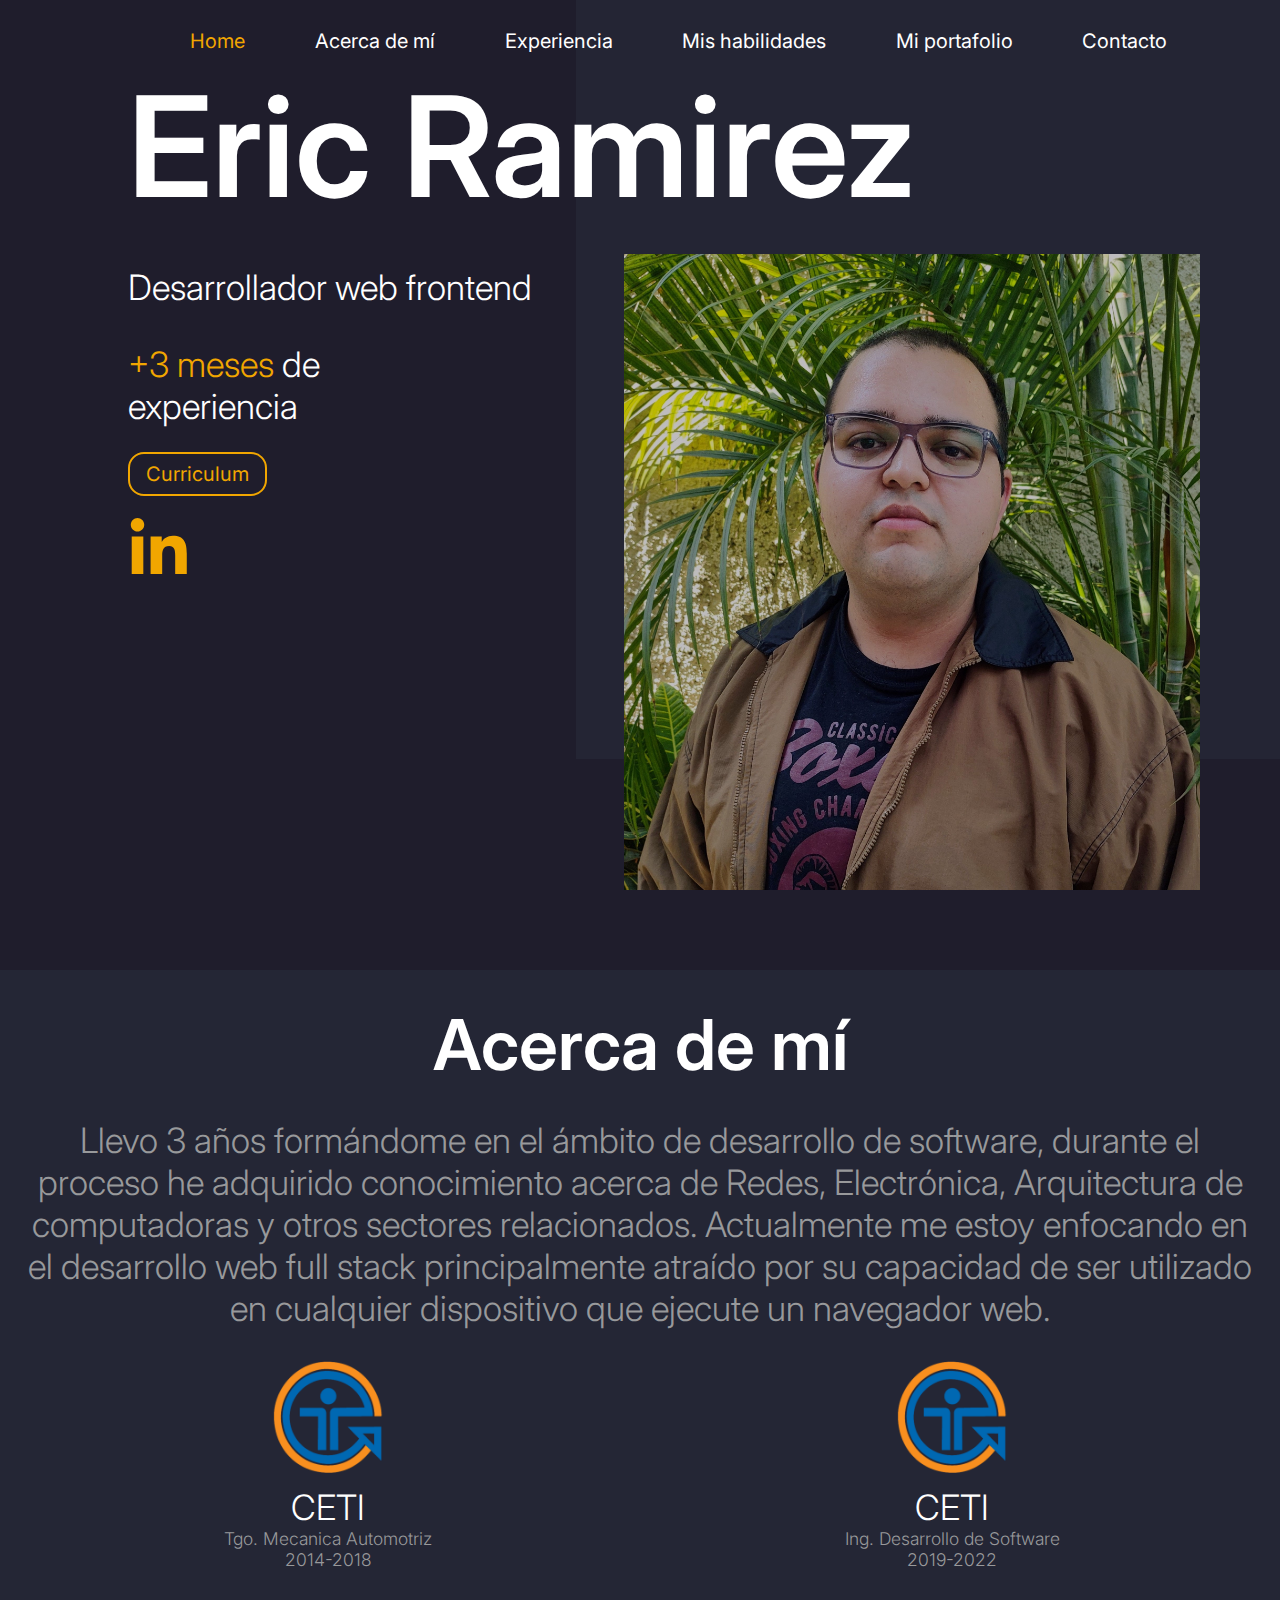
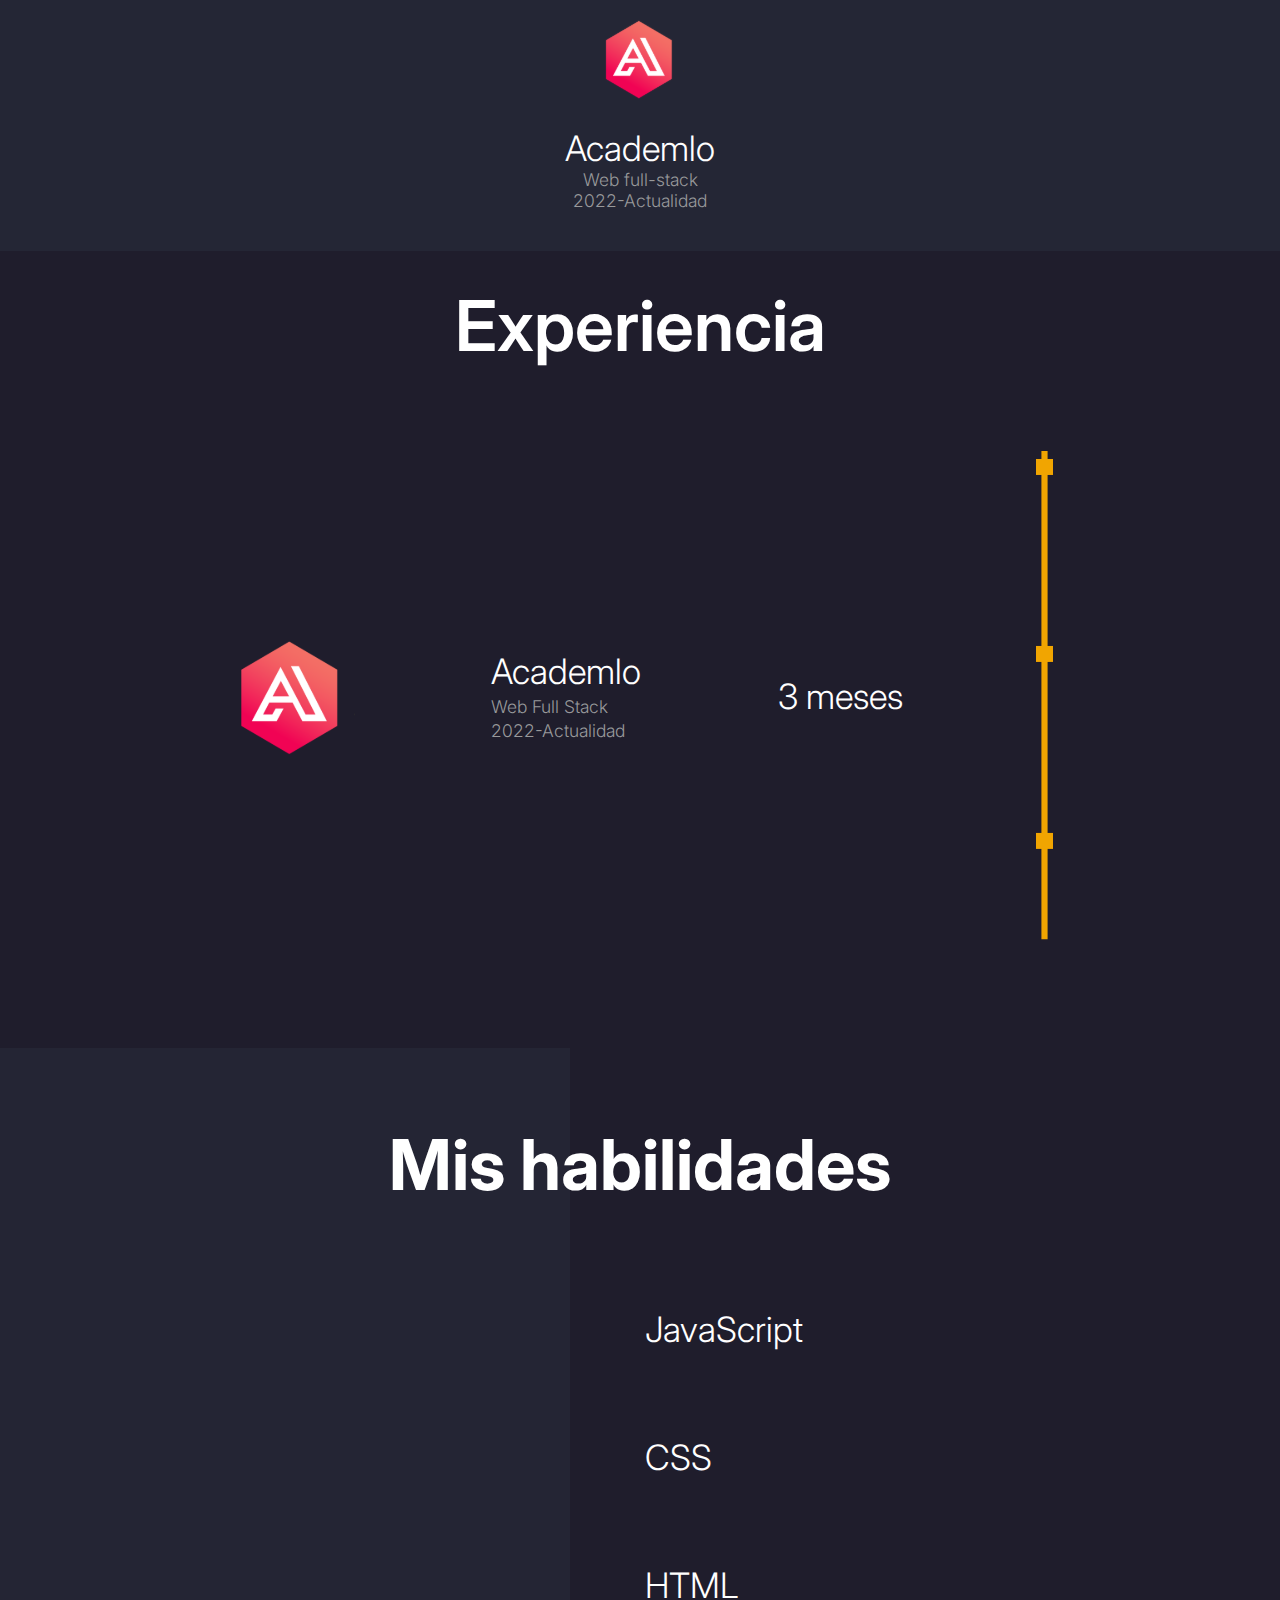
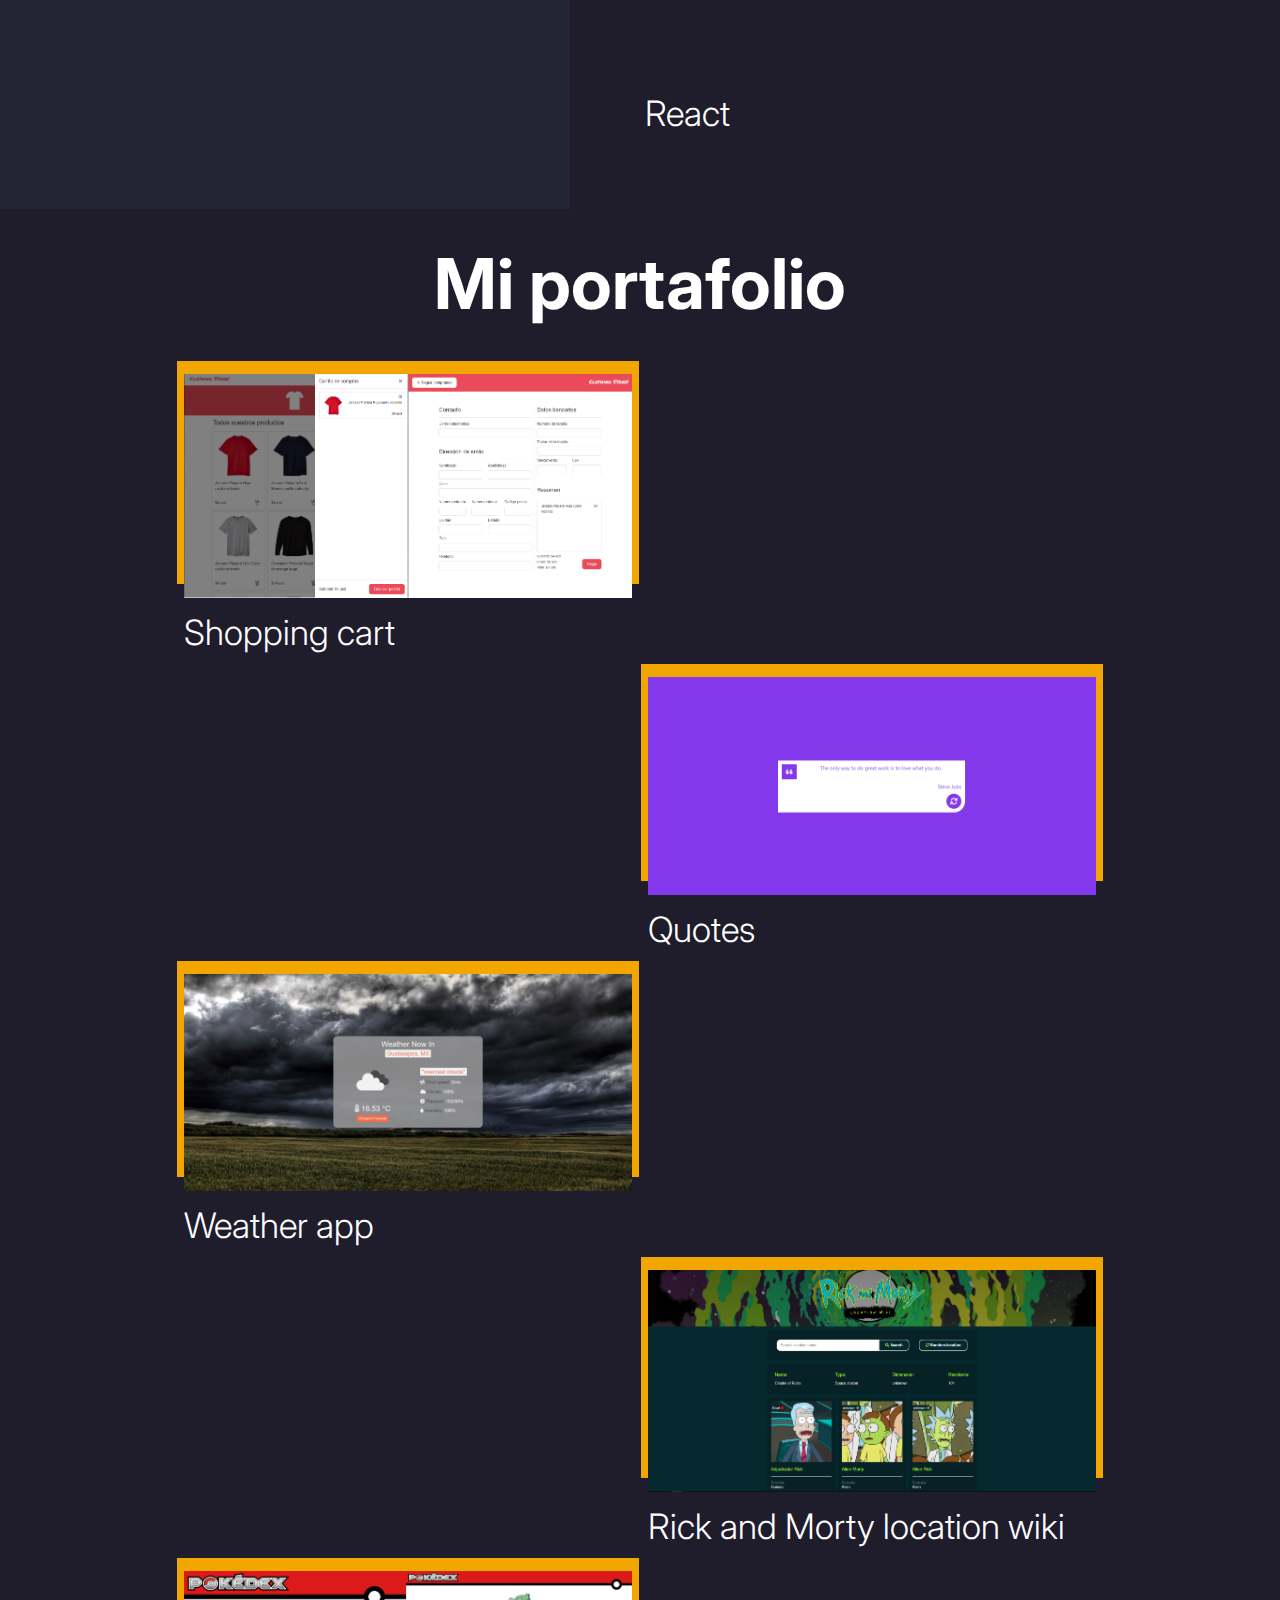
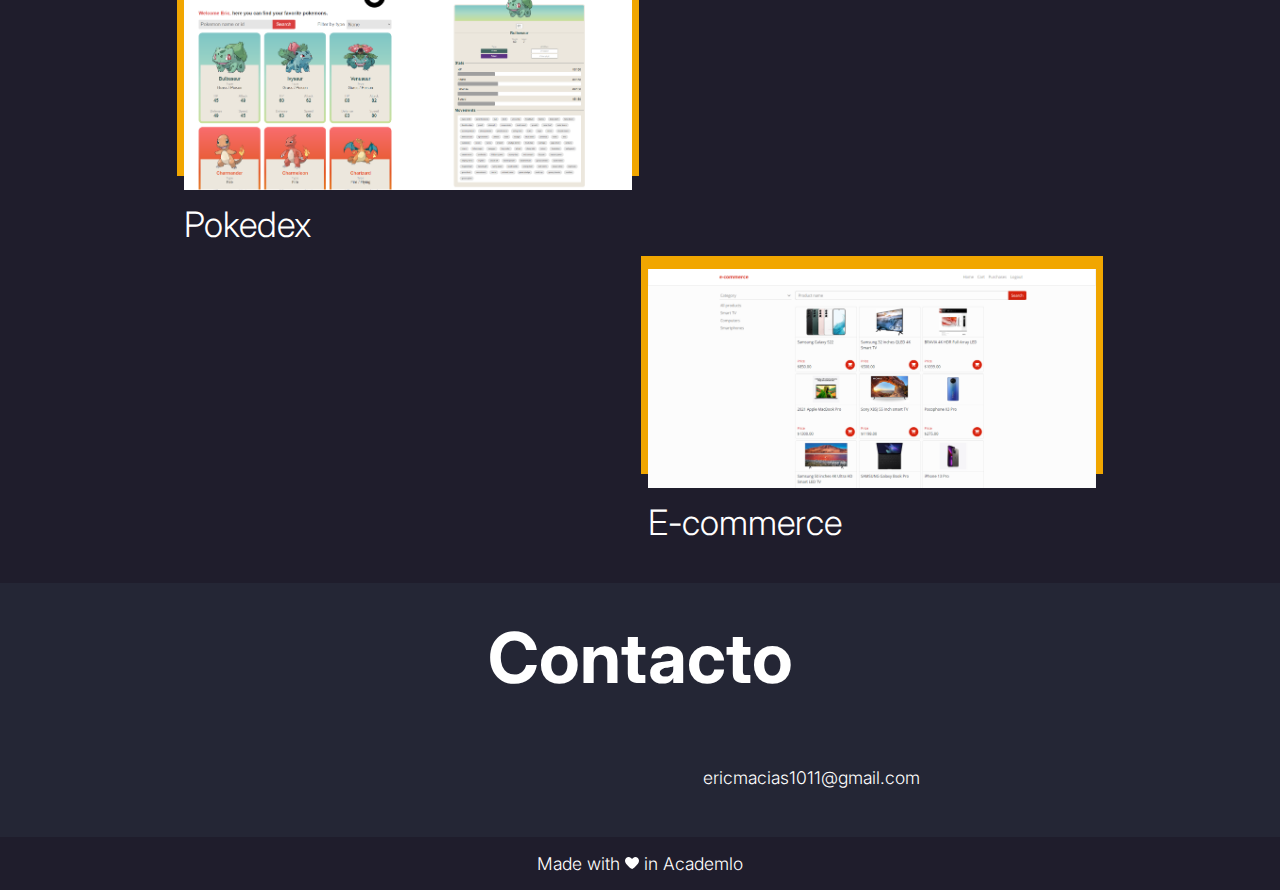
<file: index.html>
<!DOCTYPE html>
<html lang="en">

<head>
    <meta charset="UTF-8">
    <meta http-equiv="X-UA-Compatible" content="IE=edge">
    <meta name="viewport" content="width=device-width, initial-scale=1.0">
    <title>Eric Ramirez Portfolio</title>
    <link rel="preconnect" href="https://fonts.googleapis.com">
    <link rel="stylesheet" href="https://cdnjs.cloudflare.com/ajax/libs/font-awesome/6.1.2/css/all.min.css"
        integrity="sha512-1sCRPdkRXhBV2PBLUdRb4tMg1w2YPf37qatUFeS7zlBy7jJI8Lf4VHwWfZZfpXtYSLy85pkm9GaYVYMfw5BC1A=="
        crossorigin="anonymous" referrerpolicy="no-referrer" />
    <link rel="preconnect" href="https://fonts.gstatic.com" crossorigin>
    <link href="https://fonts.googleapis.com/css2?family=Inter:wght@300&display=swap" rel="stylesheet">
    <link rel="stylesheet" type="text/css" href="./styles/style.css">
</head>

<body>
    <div class="menu">
        <nav>
            <button onclick="toggleMenu()">
                <img src="./images/menu 1.svg" alt="">
            </button>
            <ul class="hidden" id="ul-nav">
                <li>
                    <a href="#home" onclick="toggleMenu()"><Span>Home</Span></a>
                </li>
                <li>
                    <a href="#about-me" onclick="toggleMenu()">Acerca de mí</a>
                </li>
                <li>
                    <a href="#experience" onclick="toggleMenu()">Experiencia</a>
                </li>
                <li>
                    <a href="#abilities" onclick="toggleMenu()">Mis habilidades</a>
                </li>
                <li>
                    <a href="#portfolio" onclick="toggleMenu()">Mi portafolio</a>
                </li>
                <li>
                    <a href="#contact" onclick="toggleMenu()">Contacto</a>
                </li>
            </ul>
        </nav>
    </div>

    <div id="home" class="home">
        <div class="home-bg">
            <h1 class="title-color bold marginless">Eric Ramirez</h1>
            <h3 class="title-color">Desarrollador web frontend</h3>
            <h3 class="title-color"><span>+3 meses</span> de experiencia</h3>
            <div>
                <a class="cv-button" href="./docs/Eric Ramirez CV.pdf" download="CV Eric Ramirez"><span><i class="fa-solid fa-download"></i> Curriculum</span></a>
            </div>
            <a href="https://www.linkedin.com/in/eric-ramirez-a44975241/"><img style="margin-top: 2rem;" src="./images/cib_linkedin-in.svg" alt="LinkedIn Logo"></a>
        </div>
    </div>


    <div id="about-me" class="center-parent light-bg">
        <div class="am center-text">
            <h2 class="title-color bold">Acerca de mí</h2>
            <div class="am-container">
                <h3 class="center-text marginless">Llevo 3 años formándome en el ámbito de desarrollo de software, durante el proceso he adquirido conocimiento acerca de Redes, Electrónica, Arquitectura de computadoras y otros sectores relacionados. Actualmente me estoy enfocando en el desarrollo web full stack principalmente atraído por su capacidad de ser utilizado en cualquier dispositivo que ejecute un navegador web.</h3>
                <div class="row">
                    <div class="col-xs-100 col-sm-50">
                        <img src="./images/Ceti.webp" alt="">
                        <h3 class="title-color marginless">CETI</h3>
                        <p class="marginless">Tgo. Mecanica Automotriz</p>
                        <p class="marginless">2014-2018</p>
                    </div>
                    <div class="col-xs-100 col-sm-50">
                        <img src="./images/Ceti.webp" alt="">
                        <h3 class="title-color marginless">CETI</h3>
                        <p class="marginless">Ing. Desarrollo de Software</p>
                        <p class="marginless">2019-2022</p>
                    </div>
                    <div class="col-xs-100 col-sm-33">
                        <img src="./images/logo_academlo 5.svg" alt="">
                        <h3 class="title-color marginless">Academlo</h3>
                        <p class="marginless">Web full-stack</p>
                        <p class="marginless">2022-Actualidad</p>
                    </div>
                </div>
            </div>
        </div>
    </div>

    <div id="experience" class="center-parent">
        <div class="experience">
            <h2 class="center-text title-color bold">Experiencia</h2>
            <div class="experience-container">
                <div class="experience-item">
                    <img src="./images/logo_academlo 5.svg" alt="Amazon Logo">
                </div>
                <div class="experience-item">
                    <div class="experience-experience">
                        <h3 class="title-color">Academlo</h3>
                        <p>Web Full Stack</p>
                        <p>2022-Actualidad</p>
                    </div>
                </div>
                <div class="experience-item">
                    <h3 class="title-color">3 meses</h3>
                </div>
                <div class="experience-item">
                    <img src="./images/Group 35.svg" alt="">
                </div>
            </div>
        </div>
    </div>

    <div id="abilities" class="center-parent ma-bg">
        <div class="ma">
            <h2 class="title-color center-text">Mis habilidades</h2>
            <div class="ma-grid">
                <div class="ma-percentage marginless">
                    <h2><span><i class="fa-brands fa-js"></i></span></h2>
                </div>
                <div class="ma-ability">
                    <h3 class="title-color marginless">JavaScript</h3>
                </div>
                <div class="ma-percentage">
                    <h2><span><i class="fa-brands fa-css3-alt"></i></span></h2>
                </div>
                <div class="ma-ability">
                    <h3 class="title-color marginless">CSS</h3>
                </div>
                <div class="ma-percentage">
                    <h2><span><i class="fa-brands fa-html5"></i></span></h2>
                </div>
                <div class="ma-ability">
                    <h3 class="title-color marginless">HTML</h3>
                </div>
                <div class="ma-percentage">
                    <h2><span><i class="fa-brands fa-react"></i></span></h2>
                </div>
                <div class="ma-ability">
                    <h3 class="title-color marginless">React</h3>
                </div>
            </div>
        </div>
    </div>

    <div id="portfolio" class="center-parent">
        <div class="portfolio">
            <h2 class="center-text title-color">Mi portafolio</h2>
            <div class="portfolio-container">
                <div class="portfolio-l">
                    <a href="https://gorgeous-parfait-fc32b1.netlify.app/">
                        <div class="image-shadow-accent">
                            <img src="./images/shopping cart.png" alt="">
                        </div>
                        <h3 class="title-color">Shopping cart</h3>
                    </a>
                </div>
                <div class="portfolio-r">
                    <a href="https://gregarious-crepe-dd9a0e.netlify.app/">
                        <div class="image-shadow-accent">
                            <img src="./images/quotes.png" alt="">
                        </div>
                        <h3 class="title-color">Quotes</h3>
                    </a>
                </div>
                <div class="portfolio-l">
                    <a href="https://lucky-bunny-e55eff.netlify.app/">
                        <div class="image-shadow-accent">
                            <img src="./images/weather.png" alt="">
                        </div>
                        <h3 class="title-color">Weather app</h3>
                    </a>
                </div>
                <div class="portfolio-r">
                    <a href="https://cerulean-syrniki-b5087e.netlify.app">
                        <div class="image-shadow-accent">
                            <img src="./images/rickandmorty.PNG" alt="">
                        </div>
                        <h3 class="title-color">Rick and Morty location wiki</h3>
                    </a>
                </div>
                <div class="portfolio-l">
                    <a href="https://superb-pixie-4eae58.netlify.app/">
                        <div class="image-shadow-accent">
                            <img src="./images/pokedex.PNG" alt="">
                        </div>
                        <h3 class="title-color">Pokedex</h3>
                    </a>
                </div>

                <div class="portfolio-r">
                    <a href="https://snazzy-sunflower-04f1e6.netlify.app/">
                        <div class="image-shadow-accent">
                            <img src="./images/ecommerce.PNG" alt="">
                        </div>
                        <h3 class="title-color">E-commerce</h3>
                    </a>
                </div>
            </div>
        </div>
    </div>

    <div id="contact" class="center-parent light-bg">
        <div class="contact-container">
            <h2 class="title-color center-text">Contacto</h2>
            <div class="contact-item">
                <a href="https://www.linkedin.com/in/eric-ramirez-a44975241/"><h2><span><i class="fa-brands fa-linkedin"></i></span></h2></a>
                <div class="center-text">
                    <h3><span><i class="fa-solid fa-envelope"></i></span></h3>
                    <p class="title-color">ericmacias1011@gmail.com</p>
                </div>
            </div>
        </div>
    </div>

    <div class="footer">
        <p class="title-color">Made with <img src="./images/heart-svgrepo-com.svg" alt=""> in Academlo</p>
    </div>

    <script src="./js/script.js"></script>
</body>

</html>
</file>
<file: styles/style.css>
html {
    box-sizing: border-box;
    scroll-behavior: smooth;
}

*,
*::before,
*::after {
    box-sizing: inherit;
}

body {
    margin: 0;
    font-family: "Inter", Arial, sans-serif;
    color: #98999B;
    background-color: #1f1d2c;
}

h1 {
    font-size: 50px; 
}

h2 {
    font-size: 32px;
}

h3 {
    font-size: 18px;
    font-weight: 300;
}

p {
    font-size: 10px;
    font-weight: 300;
}

span {
    color: #f1a600;
}

a{
    text-decoration: none;
    color: #ffffff;
}

/* AUXILIARS */

.bold{
    font-weight: 600;
}

.row {
    display: flex;
    flex-wrap: wrap;
}

.col-xs-100 {
    width: 100%;
}

.center-parent {
    display: flex;
    justify-content: center;
}

.marginless {
    margin: 0;
}

.title-color {
    color: #ffffff;
}

.center-text {
    text-align: center;
}

.light-bg {
    background-color: #242635;
}

.hidden{
    display: none;
}

/* MENU */

.menu{
    text-align: right;
    position: absolute;
    z-index: 99;
    width: 100%;
}

nav{
    text-align: right;
    padding: 1rem;
    position: relative;
}

nav button{
    background-color: transparent;
    border: 0;
}

nav button:hover{
    cursor: pointer;
}

nav ul{
    list-style: none;
    position: absolute;
    background-color: #1f1d2c;
    right: 1.4rem;
    top: 1.5rem;
    padding-inline-start: 0;
}

nav li{
    margin: 1.5rem;
}

nav a{
    text-decoration: none;
    color: #ffffff;
}

/* HOME */

.home {
    height: 25rem;
    width: 100%;
    background-image: url(../images/Rectangle\ 34.svg);
    background-size: 16.2rem 18.3rem;
    background-repeat: no-repeat;
    background-position: top right;
    padding: 0 1rem 1rem 1rem;
    position: relative;
    display: flex;
    justify-content: center;
}

.home-bg {
    padding-top: 3.8rem;
    background-image: url(../images/me.jpg);
    background-size: 14.5rem;
    background-repeat: no-repeat;
    background-position: bottom right;
    width: 100%;
    max-width: 34rem;
}

/* paragraph width */
.home-bg h1 + h3{
    width: 12rem;
}

/* small paragraph width */
.home-bg h3 + h3{
    width: 7rem;
}

.home-bg h3 + img +img{
    margin-left: .5rem;
    margin-right: .5rem;
}

.cv-button{
    background: none;
    border: 2px solid #f1a600;
    border-radius: 1rem;
    padding: .5rem 1rem;  
}

.am {
    padding: 0 1rem 2.5rem 1rem;
    width: 100%;
    max-width: 34rem;
}

/* About me space around subtitle */
.am h2 {
    margin-top: 2rem;
    margin-bottom: 2rem;
}

.am .row > div{
    padding-top: 2rem;
}

/* About me image size */
.am img {
    height: 4.5rem;
}

/* About me image and text space */
.am img+h3 {
    margin-top: .5rem;
}

/* About me year period and botom space */
.am h3+h3 {
    margin-bottom: 1rem;
}

.experience {
    display: block;
    justify-content: center;
    padding-bottom: 2rem;
}

.experience h2 {
    margin-top: 2rem;
    margin-bottom: .5rem;
}

.experience-container {
    display: flex;
    justify-content: space-around;
    height: 25rem;
    width: 21rem;
}

.experience-item {
    display: flex;
    flex-direction: column;
    justify-content: space-around;
}

.experience-experience h3,
.experience-experience p {
    margin: .2rem;
}

.experience-container :nth-child(1) img{
    width: 4rem;
}


.experience-container :nth-child(4) img{
    width: .7rem;
}

.ma-bg {
    background-image: url(../images/Rectangle.svg);
    background-position: left;
    background-size: calc(50vw - 2.5rem) 43.75rem;
    background-repeat: no-repeat;
}

.ma {
    padding-bottom: 1rem;
}

.ma:nth-child(1) {
    margin-top: 1rem;
    margin-bottom: 1rem;
}

.ma-grid {
    display: grid;
    max-width: 19rem;
}

.ma-percentage {
    grid-column: 1 / 2;
    display: flex;
    flex-direction: column;
    justify-content: center;
    align-items: center;
    height: 4.375rem;
    width: 10rem;
}

.ma-ability {
    grid-column: 2 / 3;
    display: flex;
    flex-direction: column;
    justify-content: center;
    height: 4.375rem;
}

.portfolio {
    width: 100%;
    max-width: 33.5rem;
    padding: 0 1rem 1rem 1rem;
}

.portfolio h2 {
    margin-top: 2rem;
    margin-bottom: 3rem;
}

.portfolio-container {
    display: flex;
    flex-direction: column;
}

.portfolio-l {
    display: flex;
}

.portfolio-r {
    display: flex;
    flex-direction: row-reverse;
}

.portfolio img {
    max-width: 15rem;
}

.image-shadow-accent {
    box-shadow: -.625rem -1rem 0 -.1875rem #f1a600, .625rem -1rem 0 -.1875rem #f1a600;
}

.image-shadow-light {
    box-shadow: -.625rem -1rem 0 -.1875rem #242635, .625rem -1rem 0 -.1875rem #242635;
}

.portfolio h3 {
    margin-top: .5rem;
    margin-bottom: 1.5rem;
}

.contact-container {
    display: flex;
    flex-direction: column;
    width: 100%;
    max-width: 17rem;
    padding-bottom: 2rem;
}

.contact-item {
    display: flex;
    justify-content: space-between;
}

.contact-info {
    text-align: center;
}

.contact-container h2 {
    margin-top: 2rem;
    margin-bottom: 2rem;
}

.contact-info > img{
    height: 4rem;
}

.footer {
    text-align: center;
}

.footer img {
    height: .6rem;
}

.footer p {
    margin: 1rem;
}

/* Small devices (landscape phones, 576px and up) */
@media (min-width: 576px) {
    .col-sm-50 {
        width: calc(100% / 2);
    }

    .home {
        background-size: calc(50vw - 1.8rem) 18.3rem;
    }
}

/* Medium devices (tablets, 768px and up) */
@media (min-width: 768px) {

    nav{
        padding: .55rem 1rem 0 0;
    }

    #ul-nav li{
        display: inline-block;
        margin: 0 1.06rem 0 0;
    }

    #ul-nav{
        display: block;
        background-color: transparent;
        position:static;
    }

    nav button{
        display: none;
    }
}

/* Large devices (desktops, 992px and up) */
@media (min-width: 992px) {
    body{
        font-size: 20px;
    }

    h1 {
        font-size: 140px;
    }

    h2 {
        font-size: 70px;
    }

    h3 {
        font-size: 35px;
    }

    p {
        font-size: 17.5px;
    }

    .menu{
        padding-right: 1rem;
    }

    .home {
        height: 60.6rem;
        background-size: 42rem 47.45rem;
        padding: 0 3rem 5rem 3rem;
    }

    .home-bg{
        max-width: 100%;
        background-size: 36rem;
    }

    .home-bg h1 + h3{
        width: 38rem;
    }

    .home-bg h3 + h3{
        width: 18rem;
    }

    .home img{
        width: 4rem;
    }

    .home-bg h3 + img +img{
        margin-left: 2.5rem;
        margin-right: 2.5rem;
    }

    .am {
        max-width: 80rem;
    }

    .am img{
        height: 7rem;
    }

    .experience-container {
        height: 40rem;
        width: 60rem;
    }

    .experience-container :nth-child(1) img{
        width: 8rem;
    }

    .experience-container :nth-child(4) img{
        width: 1.1rem;
    }

    .ma-bg {
        background-size: calc(50vw - 4.4rem) 60rem;
    }

    .ma-grid {
        width: 55rem;
        column-gap: 6rem;
    }

    .ma-percentage {
        height: 8rem;
    }

    .ma-ability {
        height: 8rem;
    }

    .ma > h2{
        text-align: left;
    }

    .portfolio img {
        max-width: 28rem;
    }

    .portfolio {
        max-width: 59rem;
    }

    .contact-container {
        max-width: 35rem;
    }

    .contact-info img{
        height: 6rem;
    }

    .footer img{
        height: .9rem;
    }
}

/* Extra large devices (large desktops, 1200px and up) */
@media (min-width: 1200px) {

    .menu{
        padding-right: 2rem;
    }

    #ul-nav li{
        margin: 0 4.04rem 0 0;
    }

    .home {
        background-size: 44rem  47.45rem;
        padding: 0 5rem 5rem 10vw;
    }
}
</file>
